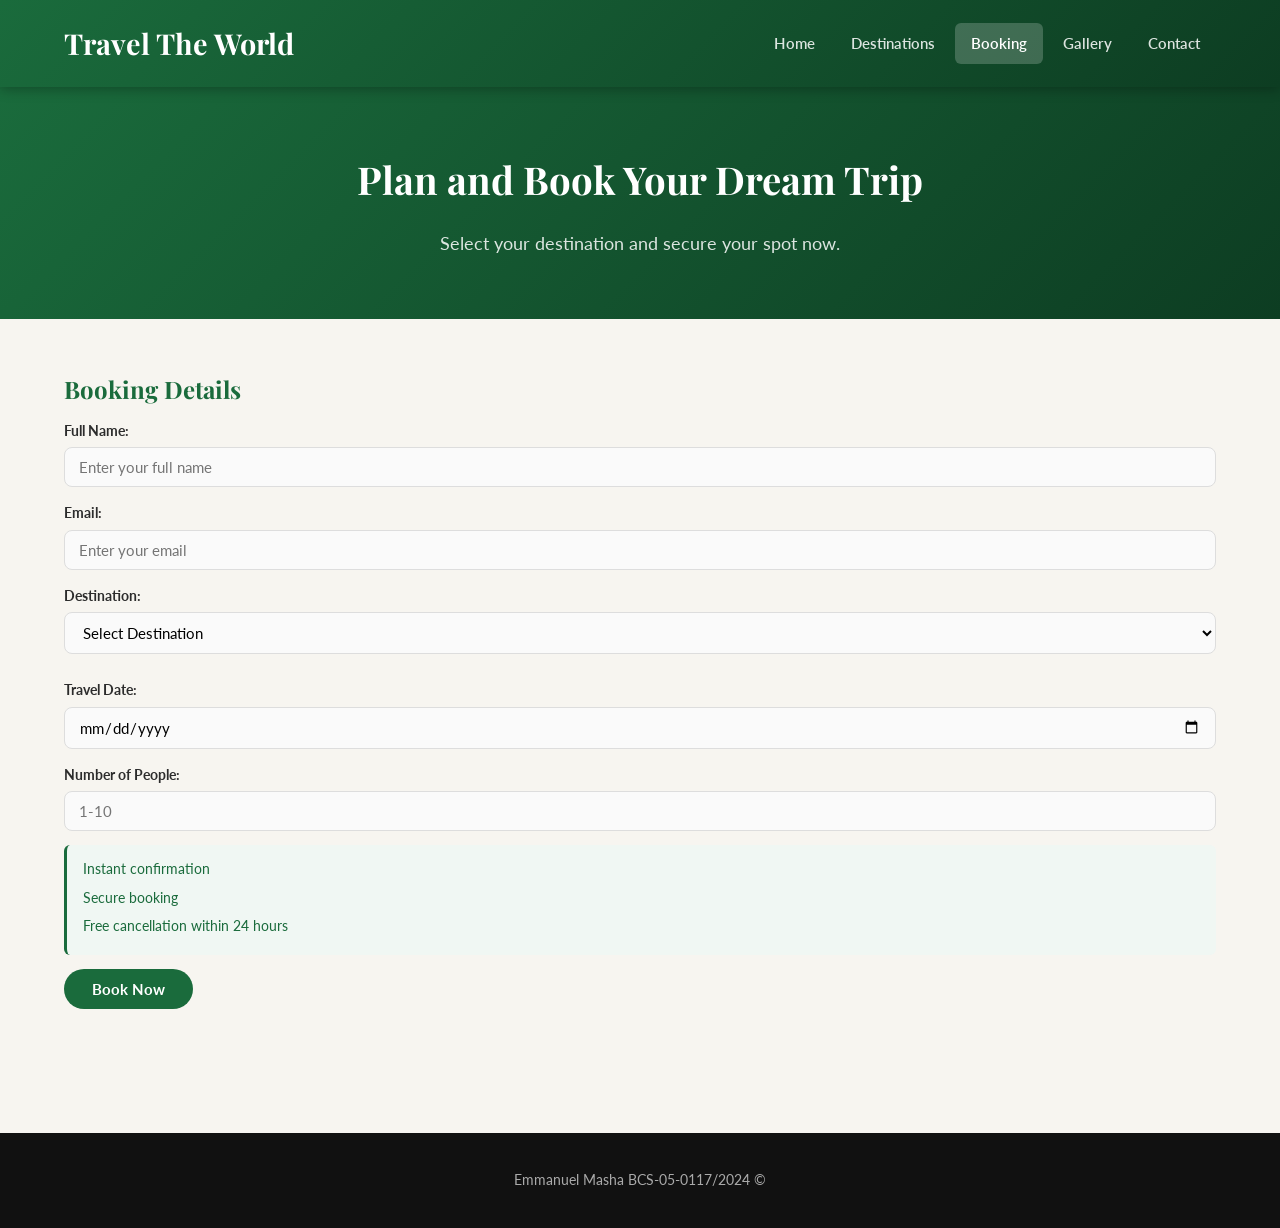
<file: booking.html>
<!DOCTYPE html>
<html lang="en">
<head>
  <meta charset="UTF-8">
  <meta name="viewport" content="width=device-width, initial-scale=1.0">
  <title>Booking</title>
  <link rel="stylesheet" href="styles.css">
</head>
<body>

<header>
  <div class="container">
    <h1>Travel The World</h1>
    <nav>
      <a href="index.html">Home</a>
      <a href="destinations.html">Destinations</a>
      <a href="booking.html" class="active">Booking</a>
      <a href="gallery.html">Gallery</a>
      <a href="contact.html">Contact</a>
    </nav>
  </div>
</header>

<section class="contact-hero">
  <div class="container">
    <h2>Plan and Book Your Dream Trip</h2>
    <p>Select your destination and secure your spot now.</p>
  </div>
</section>

<section class="booking-form">
  <div class="container">
    <h3>Booking Details</h3>

    <form id="bookingForm">
      <label>Full Name:</label>
      <input type="text" id="name" placeholder="Enter your full name" required>

      <label>Email:</label>
      <input type="email" id="email" placeholder="Enter your email" required>

      <label>Destination:</label>
      <select id="destination" required>
        <option value="">Select Destination</option>
        <option value="Diani Beach">Diani Beach</option>
        <option value="Maasai Mara">Maasai Mara</option>
        <option value="Nairobi National Park">Nairobi National Park</option>
      </select>

      <p id="priceEstimate"></p>

      <label>Travel Date:</label>
      <input type="date" id="date" required>

      <label>Number of People:</label>
      <input type="number" id="people" min="1" max="10" placeholder="1-10" required>

      <div class="extras">
        <p>Instant confirmation</p>
        <p>Secure booking</p>
        <p>Free cancellation within 24 hours</p>
      </div>

      <button type="submit">Book Now</button>
    </form>

    <span id="bookingMsg"></span>
  </div>
</section>

<footer>
  <div class="container">
    <p>Emmanuel Masha BCS-05-0117/2024 &copy;</p>
  </div>
</footer>

<script src="script.js"></script>
</body>
</html>
</file>
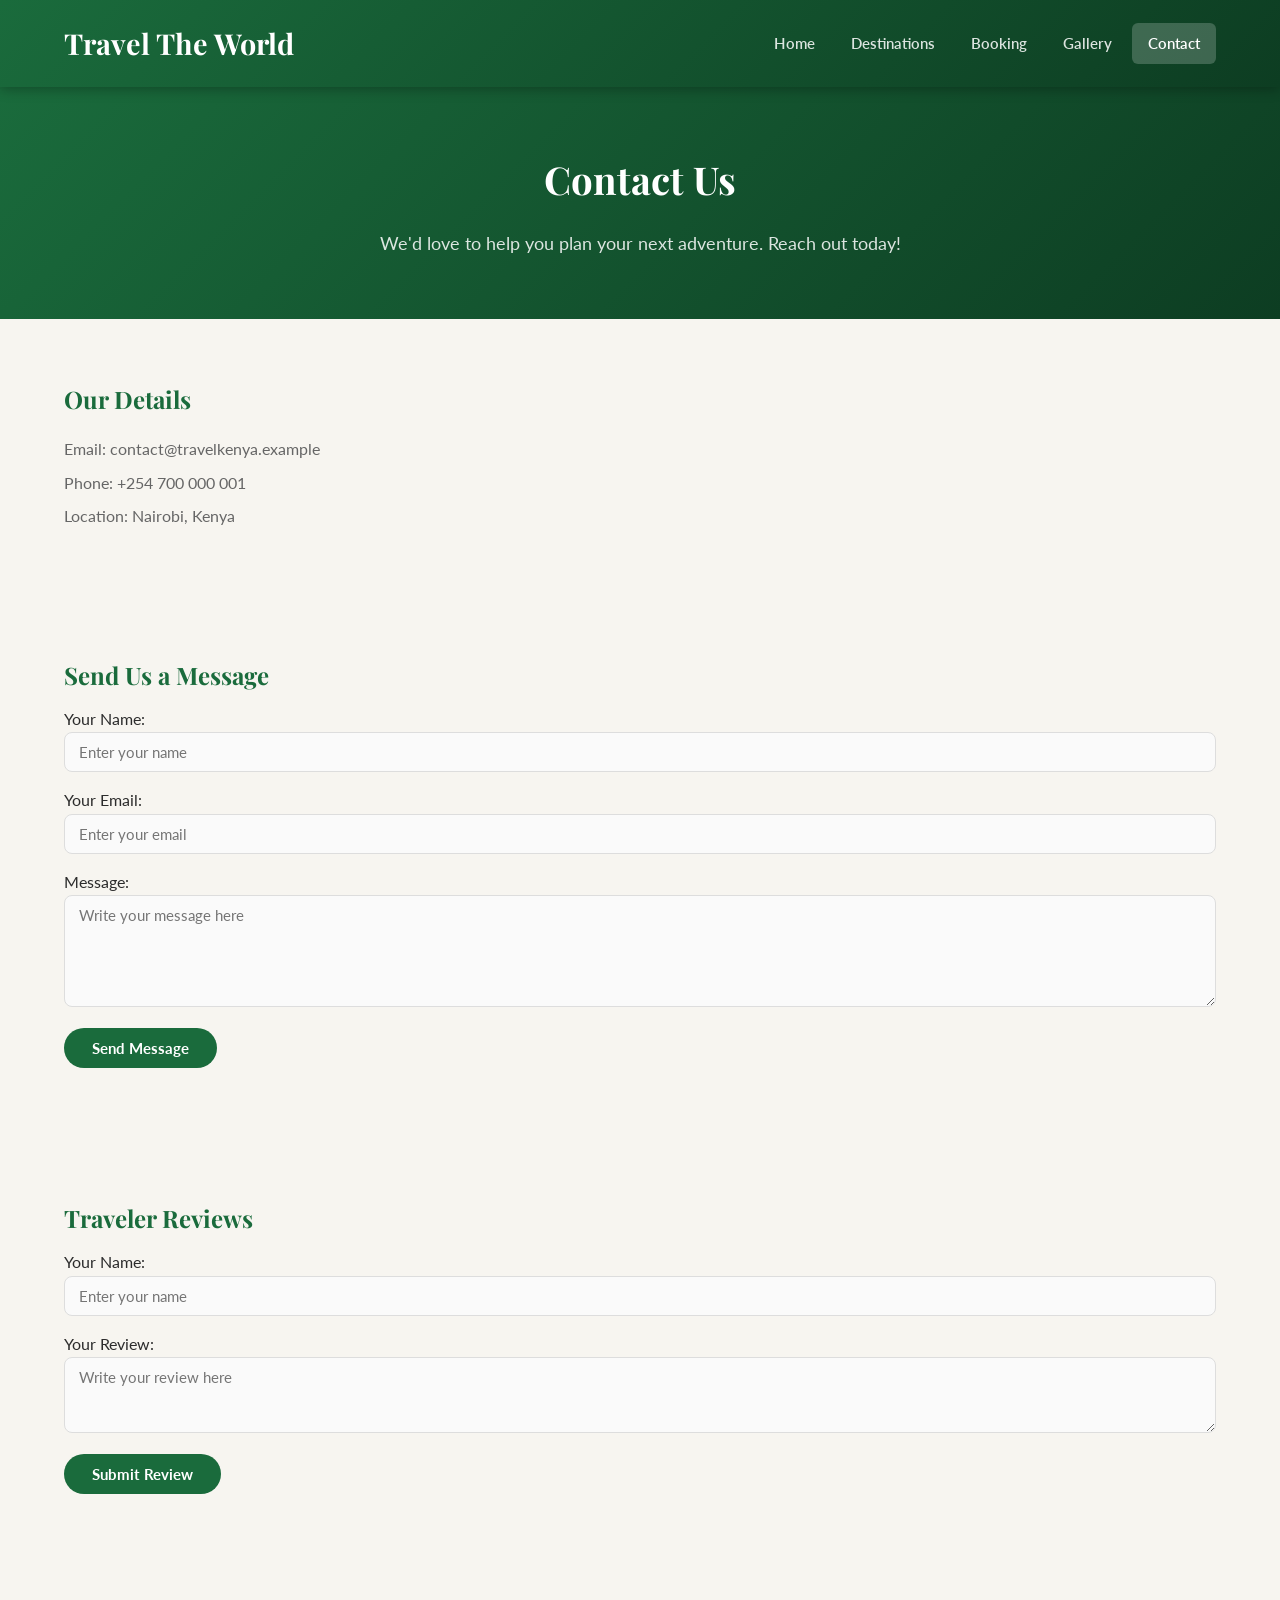
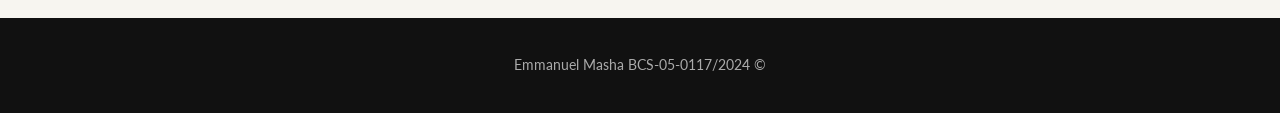
<file: contact.html>
<!DOCTYPE html>
<html lang="en">
<head>
  <meta charset="UTF-8">
  <meta name="viewport" content="width=device-width, initial-scale=1.0">
  <title>Contact</title>
  <link rel="stylesheet" href="styles.css">
</head>
<body>

<header>
  <div class="container">
    <h1>Travel The World</h1>
    <nav>
      <a href="index.html">Home</a>
      <a href="destinations.html">Destinations</a>
      <a href="booking.html">Booking</a>
      <a href="gallery.html">Gallery</a>
      <a href="contact.html" class="active">Contact</a>
    </nav>
  </div>
</header>

<section class="contact-hero">
  <div class="container">
    <h2>Contact Us</h2>
    <p>We'd love to help you plan your next adventure. Reach out today!</p>
  </div>
</section>

<section class="contact-info">
  <div class="container">
    <h3>Our Details</h3>
    <p>Email: contact@travelkenya.example</p>
    <p>Phone: +254 700 000 001</p>
    <p>Location: Nairobi, Kenya</p>
  </div>
</section>

<section class="contact-form">
  <div class="container">
    <h3>Send Us a Message</h3>
    <form id="contactForm">
      <label for="name">Your Name:</label>
      <input type="text" id="name" placeholder="Enter your name" required>

      <label for="email">Your Email:</label>
      <input type="email" id="email" placeholder="Enter your email" required>

      <label for="message">Message:</label>
      <textarea id="message" rows="5" placeholder="Write your message here" required></textarea>

      <button type="submit">Send Message</button>
    </form>
    <span id="successMsg"></span>
  </div>
</section>

<section class="reviews-section">
  <div class="container">
    <h3>Traveler Reviews</h3>
    <form id="reviewForm">
      <label for="reviewer">Your Name:</label>
      <input type="text" id="reviewer" placeholder="Enter your name" required>

      <label for="reviewText">Your Review:</label>
      <textarea id="reviewText" rows="3" placeholder="Write your review here" required></textarea>

      <button type="submit">Submit Review</button>
    </form>
    <div id="reviewsList"></div>
  </div>
</section>

<footer>
  <div class="container">
    <p>Emmanuel Masha BCS-05-0117/2024 &copy;</p>
  </div>
</footer>

<script src="script.js"></script>
</body>
</html>
</file>
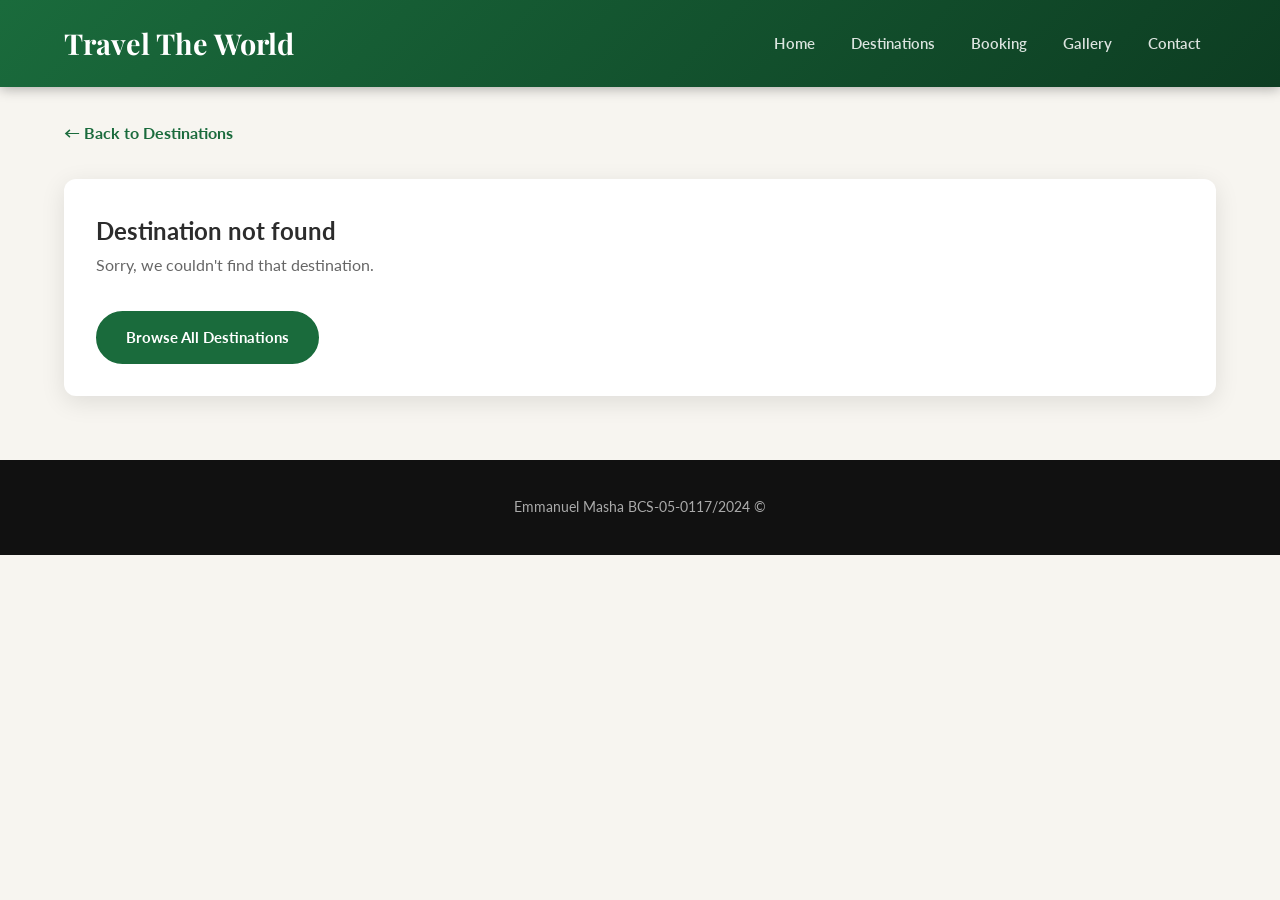
<file: details.html>
<!DOCTYPE html>
<html lang="en">
<head>
  <meta charset="UTF-8">
  <meta name="viewport" content="width=device-width, initial-scale=1.0">
  <title>Destination Details</title>
  <link rel="stylesheet" href="styles.css">
</head>
<body>

<header>
  <div class="container">
    <h1>Travel The World</h1>
    <nav>
      <a href="index.html">Home</a>
      <a href="destinations.html">Destinations</a>
      <a href="booking.html">Booking</a>
      <a href="gallery.html">Gallery</a>
      <a href="contact.html">Contact</a>
    </nav>
  </div>
</header>

<main>
  <div class="container">
    <a href="destinations.html" class="back-btn">&larr; Back to Destinations</a>

    <div class="details-content">
      <h1 id="title"></h1>
      <img id="image" alt="Destination Image">
      <p id="description"></p>
      <h3>Top Attractions</h3>
      <ul id="attractions"></ul>
      <div class="info-grid">
        <p><strong>Estimated Cost:</strong> <span id="cost"></span></p>
        <p><strong>Best Time to Visit:</strong> <span id="bestTime"></span></p>
        <p><strong>Travel Tips:</strong> <span id="tips"></span></p>
      </div>
      <br>
      <a href="booking.html" class="btn">Book This Destination</a>
    </div>
  </div>
</main>

<footer>
  <div class="container">
    <p>Emmanuel Masha BCS-05-0117/2024 &copy;</p>
  </div>
</footer>

<script>
  const data = {
    paris: {
      title: "Paris, France",
      image: "PARIS.webp",
      description: "The City of Lights and Romance, known for art, fashion, and iconic landmarks.",
      attractions: ["Eiffel Tower", "Louvre Museum", "Notre-Dame Cathedral", "Seine River Cruise"],
      cost: "Ksh 120,000 – 180,000",
      tips: "Visit early morning to avoid crowds at major attractions.",
      bestTime: "April – June, September – October"
    },
    santorini: {
      title: "Santorini, Greece",
      image: "SANTORINI.webp",
      description: "A beautiful island famous for white buildings and breathtaking sunset views.",
      attractions: ["Oia Village", "Caldera View", "Red Beach", "Sunset Points"],
      cost: "Ksh 150,000 – 200,000",
      tips: "Best sunsets are in Oia village.",
      bestTime: "May – September"
    },
    bali: {
      title: "Bali, Indonesia",
      image: "BALI.webp",
      description: "A tropical paradise with beaches, temples, and rich culture.",
      attractions: ["Ubud", "Kuta Beach", "Tanah Lot Temple", "Rice Terraces"],
      cost: "Ksh 130,000 – 170,000",
      tips: "Rent a scooter for easy movement around the island.",
      bestTime: "April – October"
    },
    newyork: {
      title: "New York, USA",
      image: "NEWYORK.webp",
      description: "The city that never sleeps, full of energy and skyscrapers.",
      attractions: ["Times Square", "Central Park", "Statue of Liberty", "Brooklyn Bridge"],
      cost: "Ksh 200,000 – 300,000",
      tips: "Use the subway for cheaper and faster travel.",
      bestTime: "April – June, September – November"
    },
    tokyo: {
      title: "Tokyo, Japan",
      image: "TOKYO.webp",
      description: "A perfect mix of futuristic technology and deep tradition.",
      attractions: ["Shibuya Crossing", "Tokyo Tower", "Akihabara", "Meiji Shrine"],
      cost: "Ksh 180,000 – 260,000",
      tips: "Get a Suica or Pasmo transport card.",
      bestTime: "March – May, September – November"
    },
    maccupichu: {
      title: "Machu Picchu, Peru",
      image: "MACCUPICHU.webp",
      description: "Ancient Incan city located high in the Andes Mountains.",
      attractions: ["Sun Gate", "Temple of the Sun", "Inca Trail", "Terraces"],
      cost: "Ksh 220,000 – 320,000",
      tips: "Prepare for high altitude and book tickets in advance.",
      bestTime: "May – September"
    },
    dubai: {
      title: "Dubai, UAE",
      image: "DUBAI.webp",
      description: "A modern desert city with luxury and futuristic architecture.",
      attractions: ["Burj Khalifa", "Desert Safari", "Dubai Mall", "Palm Jumeirah"],
      cost: "Ksh 160,000 – 240,000",
      tips: "Respect local culture and dress modestly in public places.",
      bestTime: "November – March"
    },
    capetown: {
      title: "Cape Town, South Africa",
      image: "CAPETOWN.webp",
      description: "A coastal city with mountains, beaches, and vibrant wildlife.",
      attractions: ["Table Mountain", "Cape Point", "Robben Island", "Boulders Beach"],
      cost: "Ksh 100,000 – 180,000",
      tips: "Take the cable car to Table Mountain — it's a must!",
      bestTime: "November – March"
    },
    rome: {
      title: "Rome, Italy",
      image: "ROME.webp",
      description: "A historic city filled with ancient architecture and incredible food.",
      attractions: ["Colosseum", "Vatican City", "Trevi Fountain", "Pantheon"],
      cost: "Ksh 140,000 – 220,000",
      tips: "Wear comfortable walking shoes — you will walk a lot!",
      bestTime: "April – June, September – October"
    }
  };

  const params = new URLSearchParams(window.location.search);
  const place  = params.get("place") || params.get("destination");
  const dest   = data[place];

  if (dest) {
    document.title = dest.title + " | Travel The World";
    document.getElementById("title").textContent       = dest.title;
    document.getElementById("image").src               = dest.image;
    document.getElementById("image").alt               = dest.title;
    document.getElementById("description").textContent = dest.description;
    document.getElementById("cost").textContent        = dest.cost;
    document.getElementById("tips").textContent        = dest.tips;
    document.getElementById("bestTime").textContent    = dest.bestTime;

    const list = document.getElementById("attractions");
    dest.attractions.forEach(item => {
      const li = document.createElement("li");
      li.textContent = item;
      list.appendChild(li);
    });
  } else {
    document.querySelector(".details-content").innerHTML = `
      <h2>Destination not found</h2>
      <p>Sorry, we couldn't find that destination.</p>
      <a href="destinations.html" class="btn" style="margin-top:1rem;">Browse All Destinations</a>
    `;
  }
</script>

<script src="script.js"></script>
</body>
</html>
</file>
<file: styles.css>
@import url('https://fonts.googleapis.com/css2?family=Playfair+Display:wght@400;700;900&family=Lato:wght@300;400;700&display=swap');

*, *::before, *::after { margin: 0; padding: 0; box-sizing: border-box; }

:root {
  --clr-primary:   #1a6b3c;
  --clr-dark:      #0d3d22;
  --clr-accent:    #e8a030;
  --clr-bg:        #f7f5f0;
  --clr-card:      #ffffff;
  --clr-text:      #2c2c2c;
  --clr-muted:     #666;
  --clr-footer:    #111;
  --radius:        12px;
  --shadow:        0 6px 24px rgba(0,0,0,0.10);
  --shadow-hover:  0 12px 36px rgba(0,0,0,0.18);
  --transition:    0.3s ease;
}

html { scroll-behavior: smooth; }

body {
  font-family: 'Lato', sans-serif;
  background: var(--clr-bg);
  color: var(--clr-text);
  line-height: 1.7;
}

.container {
  max-width: 1200px;
  margin: 0 auto;
  padding: 0 24px;
}

img { display: block; max-width: 100%; }
a  { text-decoration: none; color: inherit; }
ul { list-style: none; }

header {
  background: linear-gradient(135deg, var(--clr-primary), var(--clr-dark));
  color: white;
  padding: 1.2rem 0;
  position: sticky;
  top: 0;
  z-index: 100;
  box-shadow: 0 2px 12px rgba(0,0,0,0.3);
}

header .container {
  display: flex;
  align-items: center;
  justify-content: space-between;
  flex-wrap: wrap;
  gap: 12px;
}

header h1 {
  font-family: 'Playfair Display', serif;
  font-size: 1.8rem;
  font-weight: 700;
}

/* ── Navigation ───────────────────────────────────────────── */
nav ul {
  display: flex;
  gap: 4px;
  align-items: center;
}

nav ul li a,
header nav a {
  color: rgba(255,255,255,0.85);
  padding: 8px 16px;
  border-radius: 6px;
  font-weight: 600;
  font-size: 0.92rem;
  transition: background var(--transition), color var(--transition);
}

nav ul li a:hover,
header nav a:hover,
nav ul li a.active,
header nav a.active {
  background: rgba(255,255,255,0.2);
  color: #fff;
}

header nav {
  display: flex;
  gap: 4px;
  flex-wrap: wrap;
}

/* ── Hero ─────────────────────────────────────────────────── */
.hero {
  background: linear-gradient(rgba(0,0,0,0.45), rgba(0,0,0,0.45)),
              url('PARIS.webp') center/cover no-repeat;
  color: white;
  text-align: center;
  padding: 130px 20px;
}

.hero h2 {
  font-family: 'Playfair Display', serif;
  font-size: 3rem;
  font-weight: 900;
  margin-bottom: 1rem;
  text-shadow: 0 2px 8px rgba(0,0,0,0.4);
}

.hero p {
  font-size: 1.2rem;
  max-width: 620px;
  margin: 0 auto 2rem;
  opacity: 0.92;
}

/* ── Buttons ──────────────────────────────────────────────── */
.btn {
  display: inline-block;
  padding: 12px 28px;
  background: var(--clr-primary);
  color: white;
  border-radius: 50px;
  font-weight: 700;
  font-size: 0.95rem;
  border: 2px solid var(--clr-primary);
  transition: all var(--transition);
  cursor: pointer;
}
.btn:hover {
  background: var(--clr-dark);
  border-color: var(--clr-dark);
  transform: translateY(-2px);
  box-shadow: var(--shadow);
}

.btn-details {
  display: inline-block;
  padding: 8px 20px;
  background: transparent;
  color: var(--clr-primary);
  border: 2px solid var(--clr-primary);
  border-radius: 50px;
  font-weight: 700;
  font-size: 0.85rem;
  margin: 0 1.2rem 1.2rem;
  transition: all var(--transition);
}
.btn-details:hover {
  background: var(--clr-primary);
  color: white;
}

.cta a {
  display: inline-block;
  padding: 12px 28px;
  background: var(--clr-accent);
  color: #111;
  border-radius: 50px;
  font-weight: 700;
  font-size: 0.95rem;
  transition: all var(--transition);
}
.cta a:hover {
  background: #c7841e;
  transform: translateY(-2px);
  box-shadow: var(--shadow);
}

.back-btn {
  display: inline-block;
  margin: 1.5rem 0;
  color: var(--clr-primary);
  font-weight: 700;
  padding: 8px 0;
}
.back-btn:hover { color: var(--clr-dark); }

/* ── Sections ─────────────────────────────────────────────── */
section { padding: 60px 0; }

section h2 {
  font-family: 'Playfair Display', serif;
  font-size: 2.2rem;
  color: var(--clr-primary);
  margin-bottom: 1rem;
}

section h3 {
  font-family: 'Playfair Display', serif;
  font-size: 1.5rem;
  color: var(--clr-primary);
  margin-bottom: 0.6rem;
}

/* ── Destination Cards ────────────────────────────────────── */
.destinations { text-align: center; }
.destinations h2 { margin-bottom: 2rem; }

.dest-grid, .card-container {
  display: grid;
  grid-template-columns: repeat(auto-fit, minmax(270px, 1fr));
  gap: 1.8rem;
}

.dest-card, .card {
  background: var(--clr-card);
  border-radius: var(--radius);
  overflow: hidden;
  box-shadow: var(--shadow);
  transition: transform var(--transition), box-shadow var(--transition);
  text-align: left;
  border: none;
  width: auto;
  margin: 0;
  padding: 0;
}
.dest-card:hover, .card:hover {
  transform: translateY(-8px);
  box-shadow: var(--shadow-hover);
}

.dest-card img, .card img {
  width: 100%;
  height: 210px;
  object-fit: cover;
  display: block;
  cursor: default;
  margin: 0;
}

.dest-card h3 {
  padding: 1rem 1.2rem 0.4rem;
  font-size: 1.2rem;
}
.dest-card p {
  padding: 0 1.2rem 0.8rem;
  color: var(--clr-muted);
  font-size: 0.9rem;
}

.card h3 { padding: 0.8rem 1rem 0.3rem; font-size: 1.1rem; }
.card p  { padding: 0 1rem 0.5rem; color: var(--clr-muted); font-size: 0.88rem; }
.card a  {
  display: inline-block;
  margin: 0 1rem 1rem;
  color: var(--clr-primary);
  font-weight: 700;
  font-size: 0.88rem;
}
.card a:hover { color: var(--clr-dark); text-decoration: underline; }

/* ── Welcome / Why-Us ─────────────────────────────────────── */
.welcome, .why-us { text-align: center; }
.welcome p { color: var(--clr-muted); max-width: 640px; margin: 0 auto; }

.why-us ul {
  display: flex;
  flex-wrap: wrap;
  justify-content: center;
  gap: 1rem;
  margin-top: 1.5rem;
  list-style: none;
}
.why-us ul li {
  background: white;
  border: 2px solid var(--clr-primary);
  color: var(--clr-primary);
  padding: 10px 22px;
  border-radius: 50px;
  font-weight: 700;
  font-size: 0.9rem;
}

/* ── CTA Banner ───────────────────────────────────────────── */
.cta {
  background: linear-gradient(135deg, var(--clr-primary), var(--clr-dark));
  color: white;
  text-align: center;
}
.cta h2 { color: white; }
.cta p  { color: rgba(255,255,255,0.8); margin-bottom: 1.5rem; }

/* ── Media Section ────────────────────────────────────────── */
.media { text-align: center; }
.media video, .media audio {
  max-width: 100%;
  margin: 12px auto;
  border-radius: var(--radius);
  display: block;
}
.media-section { display: flex; flex-direction: column; gap: 32px; margin-top: 32px; }
.media-item {
  background: white;
  padding: 24px;
  border-radius: var(--radius);
  box-shadow: var(--shadow);
}
.video-container {
  position: relative; padding-bottom: 56.25%; height: 0; overflow: hidden;
  border-radius: var(--radius);
}
.video-container iframe {
  position: absolute; top: 0; left: 0; width: 100%; height: 100%; border: none;
}

/* ── Contact ──────────────────────────────────────────────── */
.contact-hero {
  background: linear-gradient(135deg, var(--clr-primary), var(--clr-dark));
  color: white;
  padding: 60px 20px;
  text-align: center;
}
.contact-hero h2 {
  color: white;
  font-family: 'Playfair Display', serif;
  font-size: 2.4rem;
}
.contact-hero p { color: rgba(255,255,255,0.85); margin-top: 0.6rem; font-size: 1.1rem; }

.contact-info h3 { margin-bottom: 1rem; }
.contact-info p  { color: var(--clr-muted); margin-bottom: 6px; }

/* ── Forms ────────────────────────────────────────────────── */
.contact-form input,
.contact-form textarea,
.reviews-section input,
.reviews-section textarea,
.booking-form input,
.booking-form select {
  width: 100%;
  padding: 10px 14px;
  margin-bottom: 14px;
  border: 1.5px solid #ddd;
  border-radius: 8px;
  font-family: 'Lato', sans-serif;
  font-size: 0.95rem;
  transition: border-color var(--transition);
  background: #fafafa;
}
.contact-form input:focus,
.contact-form textarea:focus,
.reviews-section input:focus,
.reviews-section textarea:focus,
.booking-form input:focus,
.booking-form select:focus {
  outline: none;
  border-color: var(--clr-primary);
  background: white;
}

.contact-form button,
.reviews-section button,
.booking-form button {
  background: var(--clr-primary);
  color: white;
  padding: 11px 28px;
  border: none;
  border-radius: 50px;
  font-family: 'Lato', sans-serif;
  font-size: 0.95rem;
  font-weight: 700;
  cursor: pointer;
  transition: background var(--transition), transform var(--transition);
}
.contact-form button:hover,
.reviews-section button:hover,
.booking-form button:hover {
  background: var(--clr-dark);
  transform: translateY(-1px);
}

#successMsg, #bookingMsg { color: var(--clr-primary); font-weight: 700; margin-top: 10px; display: block; }

.extras {
  background: #f0f7f3;
  border-left: 3px solid var(--clr-primary);
  padding: 12px 16px;
  border-radius: 6px;
  margin-bottom: 14px;
}
.extras p { color: var(--clr-primary); font-size: 0.9rem; margin-bottom: 4px; }

/* ── Reviews ──────────────────────────────────────────────── */
.review {
  background: #f5f5f5;
  border-radius: 8px;
  padding: 12px 16px;
  margin-top: 12px;
}
.review strong { color: var(--clr-primary); }

/* ── Booking ──────────────────────────────────────────────── */
.booking-form { padding: 50px 0; }
.booking-form label { font-weight: 700; font-size: 0.9rem; display: block; margin-bottom: 4px; }
#priceEstimate { color: var(--clr-accent); font-weight: 700; font-size: 1rem; margin-bottom: 10px; }

/* ── Gallery ──────────────────────────────────────────────── */
.search-container { text-align: center; padding: 30px 20px 10px; }
.search-container input {
  width: min(500px, 90%);
  padding: 12px 20px;
  border: 2px solid var(--clr-primary);
  border-radius: 50px;
  font-size: 1rem;
  font-family: 'Lato', sans-serif;
  outline: none;
  transition: box-shadow var(--transition);
}
.search-container input:focus { box-shadow: 0 0 0 3px rgba(26,107,60,0.2); }

.gallery {
  display: grid;
  grid-template-columns: repeat(auto-fit, minmax(280px, 1fr));
  gap: 1.5rem;
  padding: 20px 24px 50px;
  max-width: 1200px;
  margin: 0 auto;
}

.gallery .card {
  position: relative; overflow: hidden;
  border-radius: var(--radius);
  box-shadow: var(--shadow);
  cursor: pointer;
  padding: 0;
}
.gallery .card img {
  width: 100%; height: 220px;
  object-fit: cover;
  transition: transform 0.4s ease;
  display: block;
  margin: 0;
}
.gallery .card:hover img { transform: scale(1.08); }

.overlay {
  position: absolute; bottom: 0; left: 0; right: 0;
  background: linear-gradient(transparent, rgba(0,0,0,0.65));
  color: white;
  padding: 20px 16px 14px;
  font-family: 'Playfair Display', serif;
  font-size: 1.2rem;
  font-weight: 700;
}

/* ── Details Page ─────────────────────────────────────────── */
.details-content {
  background: white;
  border-radius: var(--radius);
  padding: 2rem;
  box-shadow: var(--shadow);
  margin-bottom: 3rem;
}
.details-content h1 {
  font-family: 'Playfair Display', serif;
  color: var(--clr-primary);
  font-size: 2.2rem;
  margin-bottom: 1rem;
}
.details-content img {
  width: 100%; max-height: 400px;
  object-fit: cover;
  border-radius: var(--radius);
  margin-bottom: 1.5rem;
}
.details-content p { color: var(--clr-muted); margin-bottom: 1rem; }
.details-content h3 { margin: 1.2rem 0 0.6rem; }
.details-content ul { list-style: disc; padding-left: 1.4rem; color: var(--clr-muted); }
.details-content ul li { margin-bottom: 4px; }
.info-grid {
  display: grid;
  grid-template-columns: repeat(auto-fit, minmax(220px, 1fr));
  gap: 1rem;
  margin-top: 1.5rem;
  padding-top: 1.5rem;
  border-top: 1px solid #eee;
}
.info-grid p { color: var(--clr-text); font-size: 0.95rem; }
.info-grid strong { color: var(--clr-primary); }

/* ── Stats Bar ────────────────────────────────────────────── */
.stats-bar {
  background: var(--clr-primary);
  color: white;
  padding: 40px 0;
}
.stats-bar .container {
  display: flex; justify-content: center;
  flex-wrap: wrap; gap: 50px;
}
.stat-item { text-align: center; }
.stat-item h3 {
  font-family: 'Playfair Display', serif;
  font-size: 2.4rem;
  color: var(--clr-accent);
  margin-bottom: 4px;
}
.stat-item p { font-size: 0.9rem; opacity: 0.88; }

/* ── Features Grid ────────────────────────────────────────── */
.features { background: white; text-align: center; }
.features-grid {
  display: grid;
  grid-template-columns: repeat(auto-fit, minmax(200px, 1fr));
  gap: 1.5rem;
  margin-top: 2rem;
}
.feature-card {
  background: var(--clr-bg);
  border-radius: var(--radius);
  padding: 28px 20px;
  transition: transform var(--transition), box-shadow var(--transition);
}
.feature-card:hover { transform: translateY(-4px); box-shadow: var(--shadow); }
.feature-icon { font-size: 2.4rem; margin-bottom: 12px; }
.feature-card h4 {
  font-family: 'Playfair Display', serif;
  font-size: 1.1rem;
  color: var(--clr-primary);
  margin-bottom: 6px;
}
.feature-card p { font-size: 0.88rem; color: var(--clr-muted); }

/* ── Testimonials ─────────────────────────────────────────── */
.testimonials { text-align: center; }
.testimonials h2 { margin-bottom: 2rem; }
.testimonials-grid {
  display: grid;
  grid-template-columns: repeat(auto-fit, minmax(260px, 1fr));
  gap: 1.5rem;
}
.testimonial-card {
  background: white;
  border-radius: var(--radius);
  padding: 24px;
  box-shadow: var(--shadow);
  text-align: left;
}
.testimonial-card p { color: var(--clr-muted); font-style: italic; margin-bottom: 16px; }
.testimonial-author { font-weight: 700; color: var(--clr-primary); font-size: 0.9rem; }
.stars { color: var(--clr-accent); font-size: 1.1rem; margin-bottom: 8px; }

/* ── Footer ───────────────────────────────────────────────── */
footer {
  background: var(--clr-footer);
  color: #aaa;
  text-align: center;
  padding: 2rem 0;
  margin-top: 4rem;
  font-size: 0.88rem;
  line-height: 2.2;
}

/* ── Responsive ───────────────────────────────────────────── */
@media (max-width: 768px) {
  header h1 { font-size: 1.4rem; }
  .hero h2  { font-size: 2rem; }
  .hero     { padding: 80px 20px; }
  nav ul, header nav { flex-wrap: wrap; gap: 2px; }
  nav ul li a, header nav a { padding: 6px 10px; font-size: 0.82rem; }
  .dest-grid, .card-container { grid-template-columns: 1fr; }
  .gallery  { grid-template-columns: 1fr; }
  section h2 { font-size: 1.7rem; }
  .stats-bar .container { gap: 28px; }
}
</file>
